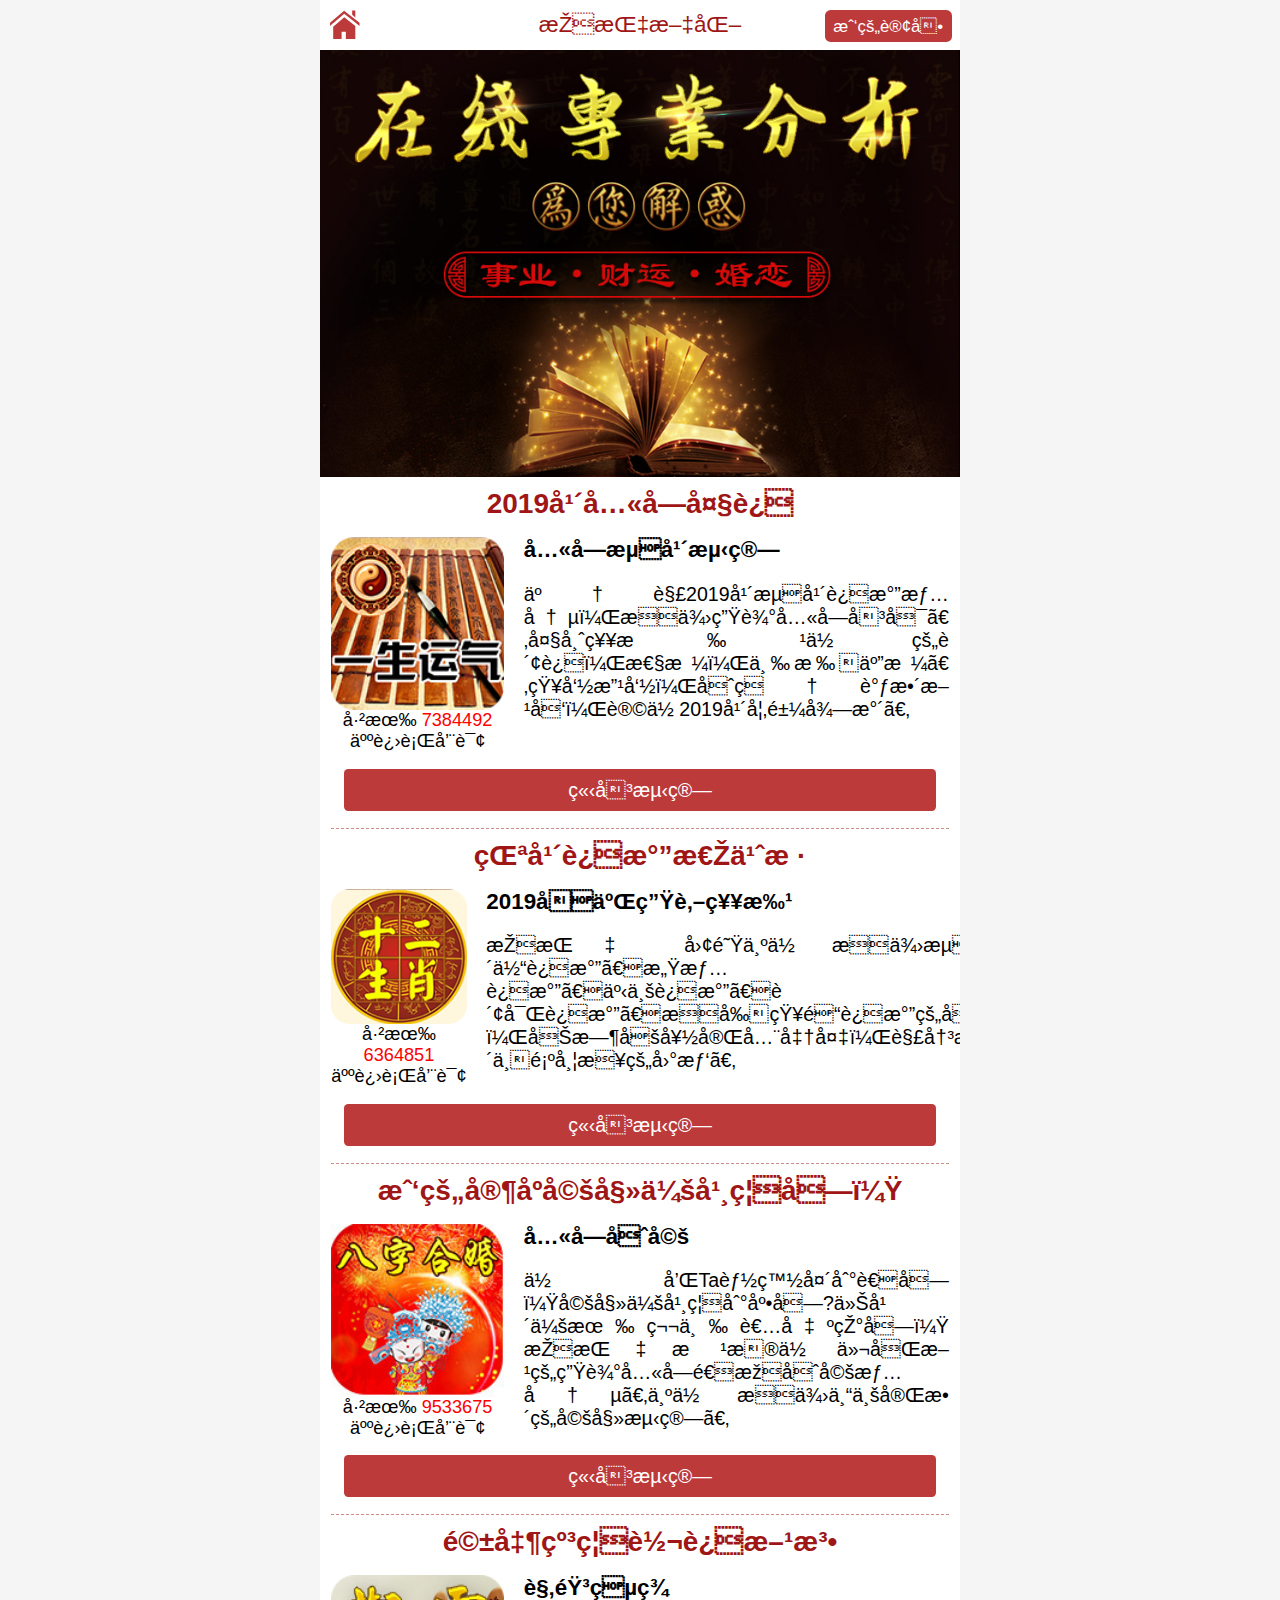
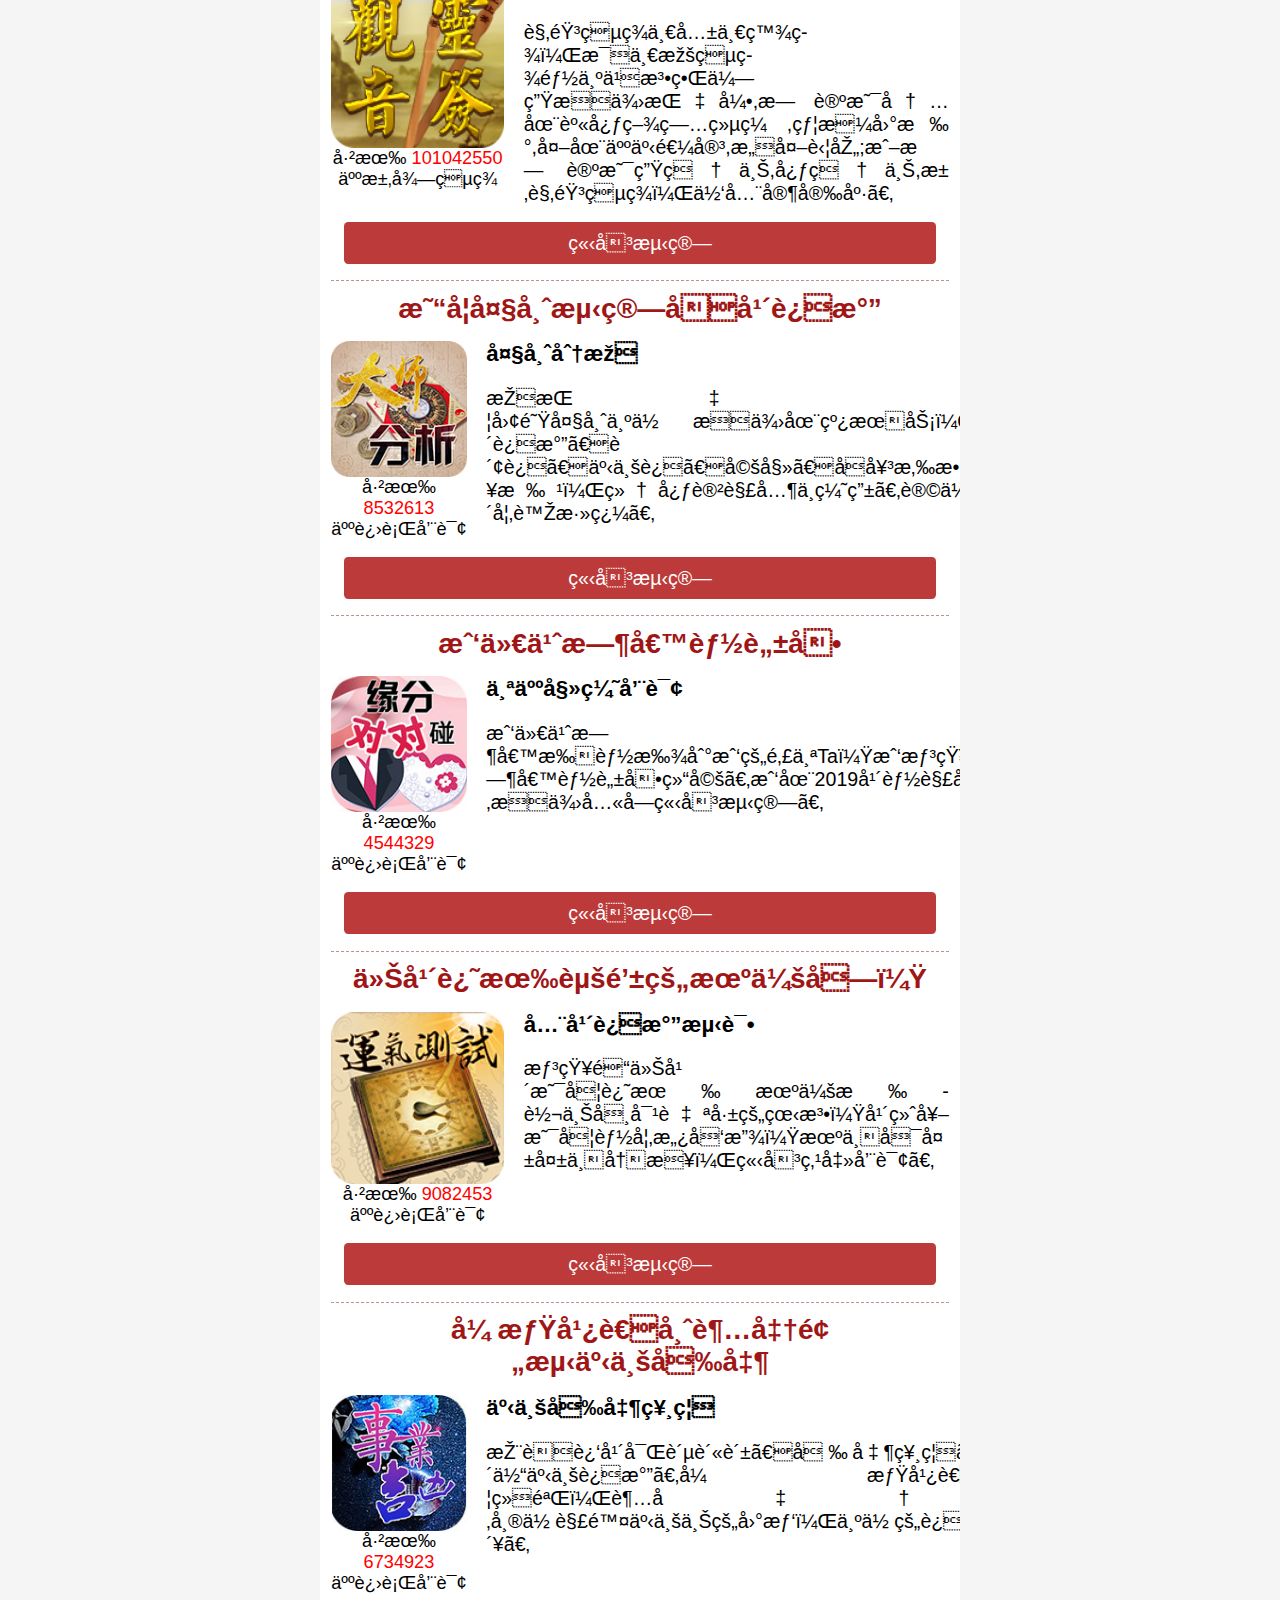
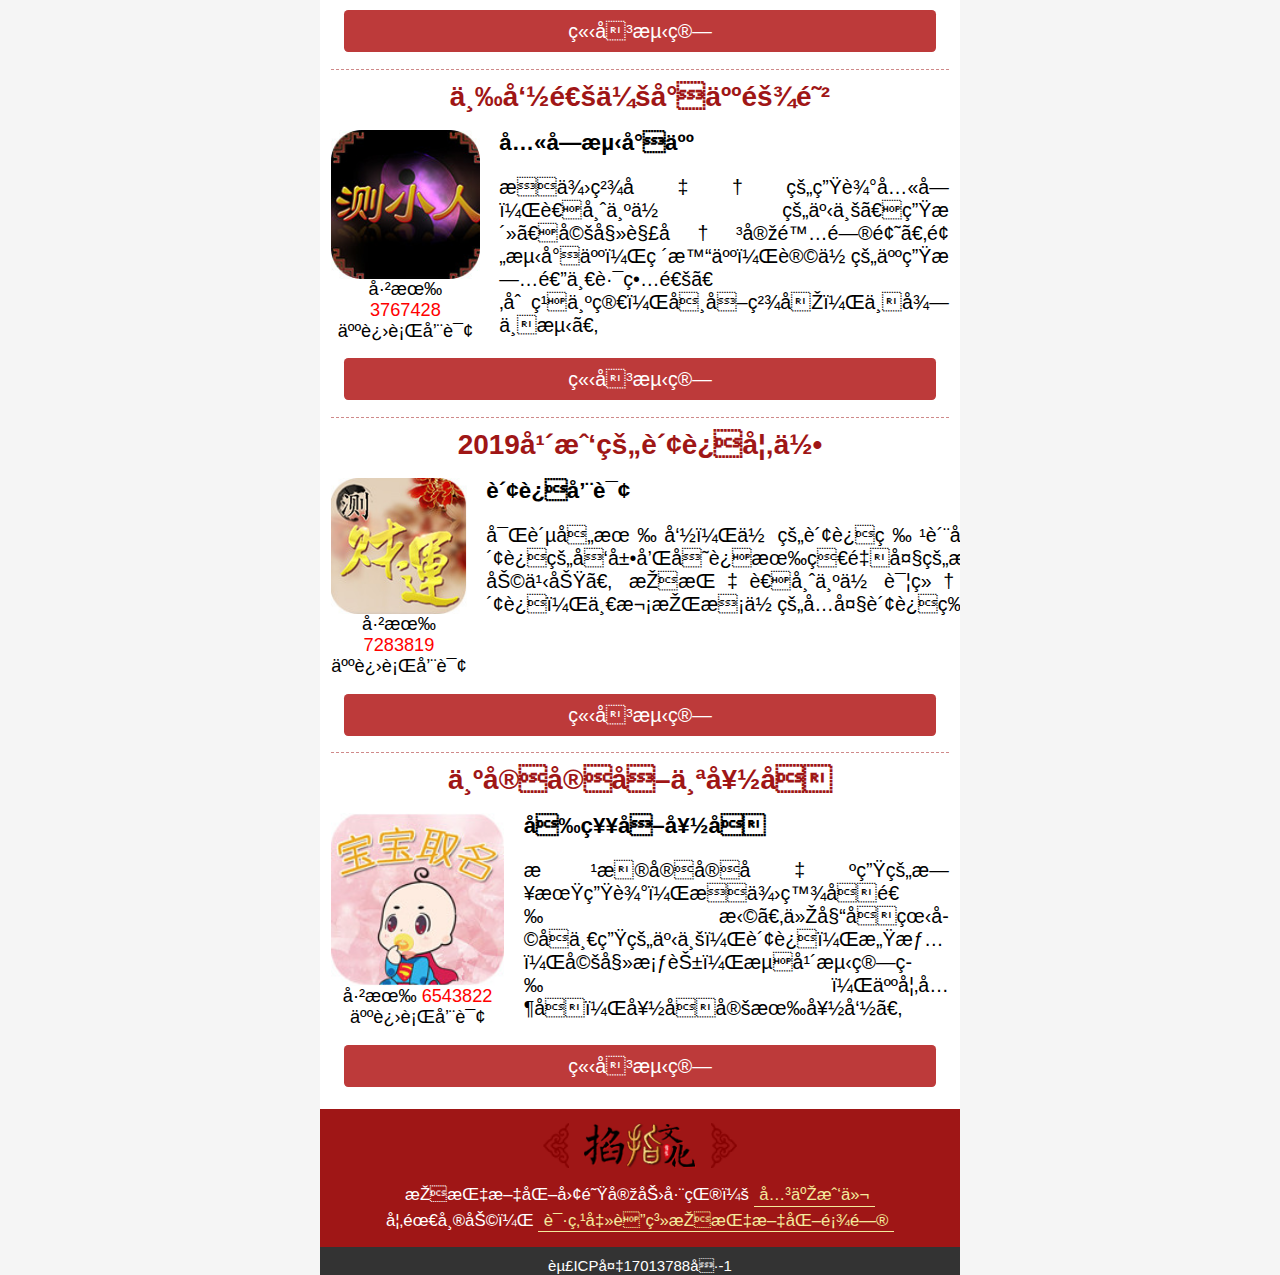
<file: src/main/webapp/html/index.html>
<!DOCTYPE html>
<html lang="en">
<head>
    <meta charset=utf-8"UTF-8">
    <meta content="yes" name="apple-mobile-web-app-capable">
    <meta name="viewport" content="width=device-width, initial-scale=1.0, maximum-scale=1.0, user-scalable=no">
    <link rel="shortcut icon" href="../static/images/qiazhi.ico" type="image/x-icon"/>
    
    <meta name="viewport" content="width=device-width, initial-scale=1.0">
    <meta http-equiv="X-UA-Compatible" content="ie=edge">
    <title>
        
            掐指文化
        
    </title>
    <link rel="stylesheet" href="../static/css/main.min.css" tppabs="https://yzz.nipshou.com/static/css/main.min.css">
    <link rel="stylesheet" href="../static/css/index.css" tppabs="https://yzz.nipshou.com/static/css/index.css">

</head>
<body>


    <!-- 顶栏 -->
    <header class="top-header">
        <a class="lt" href="javascript:;">
            <svg t="1511320761435" class="home-icon" style="" viewBox="0 0 1024 1024" version="1.1"
                 xmlns="http://www.w3.org/2000/svg" p-id="2427"
                 xmlns:xlink="http://www.w3.org/1999/xlink" width="100%" height="100%">
                <path d="M832.807005 78.629825 736.616222 78.629825 736.616222 207.299323 832.807005 287.304472Z"
                      p-id="2428" fill="#000000"></path>
                <path d="M158.44822 462.290855 494.090607 176.219467 832.807005 439.521269 832.807005 439.317631 867.983155 469.990211 961.743586 551.547715 961.743586 448.914196 490.673787 85.612866 62.257437 448.914196 62.257437 552.096207 158.44822 460.032418Z"
                      p-id="2429" fill="#000000"></path>
                <path d="M496.349043 284.71653 158.44822 572.936861 158.44822 945.740612 169.202145 945.370175 415.298076 945.370175 415.298076 721.266118 544.234657 721.266118 544.234657 945.370175 832.807005 945.370175 832.807005 546.0587Z"
                      p-id="2430" fill="#000000"></path>
            </svg>
        </a>
        <div class="tle">
            
                掐指文化
            
        </div>
        <a class="rt" href="my_order/-cid=0.htm" tppabs="https://yzz.nipshou.com/my_order/?cid=0"
           style="background-color: #bd3a3b">我的订单</a>

    </header>
    <!-- 中间内容 -->
    <div class="main-wrap">
        <img src="../static/images/m_01.jpg" tppabs="https://yzz.nipshou.com/static/images/m_01.jpg"/>
        <div class="main-content content-intr">
            <h2>2019年八字大运</h2>
            <div class="dis-table">
                <div class="content-left">
                    <img src="../static/images/pro/pro_02.png" tppabs="https://yzz.nipshou.com/static/images/pro/pro_02.png" alt="">
                    <p>已有 <span style="color: red">7384492</span> 人进行咨询</p>
                </div>
                <div class="content-right">
                    <h3>八字流年测算</h3>
                    <p>了解2019年流年运气情况，提供生辰八字即可。大师祥批你的财运，性格，三才五格。知命改命，合理调整方向，让你2019年如鱼得水。</p>
                </div>
            </div>
            <div class="btn">
                <a href="bzys/-cid=.htm" tppabs="https://yzz.nipshou.com/bzys/?cid=">立即测算</a>
            </div>
        </div>
        <div class="main-content content-intr">
            <h2>猪年运气怎么样</h2>
            <div class="dis-table">
                <div class="content-left">
                    <img src="../static/images/pro/pro_03.png-v=1.png" tppabs="https://yzz.nipshou.com/static/images/pro/pro_03.png?v=1" alt="">
                    <p>已有 <span style="color: red">6364851</span> 人进行咨询</p>
                </div>
                <div class="content-right">
                    <h3>2019十二生肖祥批</h3>
                    <p>掐指
                        团队为你提供流年整体运气、感情运气、事业运气、财富运气、提前知道运气的变化，及时做好完全准备，解决流年不顺带来的困惑。</p>
                </div>
            </div>
            <div class="btn">
                <a href="sxyc/-cid=.htm" tppabs="https://yzz.nipshou.com/sxyc/?cid=">立即测算</a>
            </div>
        </div>
        <div class="main-content content-intr">
            <h2>我的家庭婚姻会幸福吗？</h2>
            <div class="dis-table">
                <div class="content-left">
                    <img src="../static/images/pro/pro03.jpg" tppabs="https://yzz.nipshou.com/static/images/pro/pro03.jpg" alt="">
                    <p>已有 <span style="color: red">9533675</span> 人进行咨询</p>
                </div>
                <div class="content-right">
                    <h3>八字合婚</h3>
                    <p>你和Ta能白头到老吗？婚姻会幸福到底吗?今年会有第三者出现吗？
                        掐指根据你们双方的生辰八字透析合婚情况。为你提供专业完整的婚姻测算。</p>
                </div>
            </div>
            <div class="btn">
                <a href="bzhh/-cid=.htm" tppabs="https://yzz.nipshou.com/bzhh/?cid=">立即测算</a>
            </div>
        </div>
        <div class="main-content content-intr">
            <h2>驱凶纳福转运方法</h2>
            <div class="dis-table">
                <div class="content-left">
                    <img src="../static/images/pro/gy.png" tppabs="https://yzz.nipshou.com/static/images/pro/gy.png" alt="">
                    <p>已有 <span style="color: red">101042550</span> 人求得灵签</p>
                </div>
                <div class="content-right">
                    <h3>观音灵签</h3>
                    <p>观音灵签一共一百签，每一枚灵签都为九法界众生提供指引,无论是内在身心疾病绵缠,烦恼困扰,外在人事逼害,意外苦厄;或无论是生理上,心理上,求观音灵签，佑全家安康。</p>
                </div>
            </div>
            <div class="btn">
                <a href="gyqq/-cid=.htm" tppabs="https://yzz.nipshou.com/gyqq/?cid=">立即测算</a>
            </div>
        </div>
        <div class="main-content content-intr">
            <h2>易学大师测算十年运气</h2>
            <div class="dis-table">
                <div class="content-left">
                    <img src="../static/images/pro/pro_05.png" tppabs="https://yzz.nipshou.com/static/images/pro/pro_05.png" alt="">
                    <p>已有 <span style="color: red">8532613</span> 人进行咨询</p>
                </div>
                <div class="content-right">
                    <h3>大师分析</h3>
                    <p>掐指
                        易学团队大师为你提供在线服务，十年运气、财运、事业运、婚姻、子女悉数为你祥批，细心讲解其中缘由。让你2019年如虎添翼。</p>
                </div>
            </div>
            <div class="btn">
                <a href="dsqc/-cid=.htm" tppabs="https://yzz.nipshou.com/dsqc/?cid=">立即测算</a>
            </div>
        </div>
        <div class="main-content content-intr">
            <h2>我什么时候能脱单</h2>
            <div class="dis-table">
                <div class="content-left">
                    <img src="../static/images/pro/pro05.jpg" tppabs="https://yzz.nipshou.com/static/images/pro/pro05.jpg" alt="">
                    <p>已有 <span style="color: red">4544329</span> 人进行咨询</p>
                </div>
                <div class="content-right">
                    <h3>个人姻缘咨询</h3>
                    <p>我什么时候才能找到我的那个Ta？我想知道Ta会是什么样的性格，什么时候能脱单结婚。我在2019年能解决找打对象回家吗。提供八字立即测算。</p>
                </div>
            </div>
            <div class="btn">
                <a href="yfddp/-cid=.htm" tppabs="https://yzz.nipshou.com/yfddp/?cid=">立即测算</a>
            </div>
        </div>
        <div class="main-content content-intr">
            <h2>今年还有赚钱的机会吗？</h2>
            <div class="dis-table">
                <div class="content-left">
                    <img src="../static/images/pro/pro06.png" tppabs="https://yzz.nipshou.com/static/images/pro/pro06.png" alt="">
                    <p>已有 <span style="color: red">9082453</span> 人进行咨询</p>
                </div>
                <div class="content-right">
                    <h3>全年运气测试</h3>
                    <p>想知道今年是否还有机会扭转上司对自己的看法？年终奖是否能如愿发放？机不可失失不再来，立即点击咨询。</p>
                </div>
            </div>
            <div class="btn">
                
                    <a href="bz/-cid=.htm" tppabs="https://yzz.nipshou.com/bz/?cid=">立即测算</a>
                
            </div>
        </div>
        <div class="main-content content-intr">
            <h2>张惟广老师超准预测事业吉凶</h2>
            <div class="dis-table">
                <div class="content-left">
                    <img src="../static/images/pro/pro07.jpg" tppabs="https://yzz.nipshou.com/static/images/pro/pro07.jpg" alt="">
                    <p>已有 <span style="color: red">6734923</span> 人进行咨询</p>
                </div>
                <div class="content-right">
                    <h3>事业吉凶祸福</h3>
                    <p>推荐近年富贵贫贱、吉凶祸福、分析整体事业运气。张惟广老师多年易学经验，超准预测。帮你解除事业上的困惑，为你的运途指点迷津。</p>
                </div>
            </div>
            <div class="btn">
                
                    <a href="db/-cid=.htm" tppabs="https://yzz.nipshou.com/db/?cid=">立即测算</a>
                
            </div>
        </div>
        <div class="main-content content-intr">
            <h2>三命通会小人难防</h2>
            <div class="dis-table">
                <div class="content-left">
                    <img src="../static/images/pro/pro08.jpg" tppabs="https://yzz.nipshou.com/static/images/pro/pro08.jpg" alt="">
                    <p>已有 <span style="color: red">3767428</span> 人进行咨询</p>
                </div>
                <div class="content-right">
                    <h3>八字测小人</h3>
                    <p>提供精准的生辰八字，老师为你的事业、生活、婚姻解决实际问题。预测小人，破晓人，让你的人生旅途一路畅通。删繁为简，吸取精华，不得不测。</p>
                </div>
            </div>
            <div class="btn">
                
                    <a href="bz/-cid=.htm" tppabs="https://yzz.nipshou.com/bz/?cid=">立即测算</a>
                
            </div>
        </div>
        <div class="main-content content-intr">
            <h2>2019年我的财运如何</h2>
            <div class="dis-table">
                <div class="content-left">
                    <img src="../static/images/pro/pro09.jpg" tppabs="https://yzz.nipshou.com/static/images/pro/pro09.jpg" alt="">
                    <p>已有 <span style="color: red">7283819</span> 人进行咨询</p>
                </div>
                <div class="content-right">
                    <h3>财运咨询</h3>
                    <p>富贵各有命，你的财运特质对后天财运的发展和变迁有着重大的数理辅助之功。
                        掐指老师为你详细解读的财运，一次掌握你的六大财运特征。</p>
                </div>
            </div>
            <div class="btn">
                
                    <a href="bzcy/-cid=.htm" tppabs="https://yzz.nipshou.com/bzcy/?cid=">立即测算</a>
                
            </div>
        </div>
        <div class="main-content content-intr">
            <h2>为宝宝取个好名</h2>
            <div class="dis-table">
                <div class="content-left">
                    <img src="../static/images/pro/pro10.jpg" tppabs="https://yzz.nipshou.com/static/images/pro/pro10.jpg" alt="">
                    <p>已有 <span style="color: red">6543822</span> 人进行咨询</p>
                </div>
                <div class="content-right">
                    <h3>吉祥取好名</h3>
                    <p>根据宝宝出生的日期生辰，提供百名选择。从姓名看孩子一生的事业，财运，感情，婚姻桃花，流年测算等，人如其名，好名定有好命。</p>
                </div>
            </div>
            <div class="btn">
                
                    <a href="bzqm/-cid=.htm" tppabs="https://yzz.nipshou.com/bzqm/?cid=">立即测算</a>
                
            </div>
        </div>
    </div>

    <!-- 底部 -->
    
      <!-- 底部 -->
  <footer class="wrapbox hh-footer">
  
      <div class="hh-footer-logo logo">
          
              <img src="../static/images/logo.png" tppabs="https://yzz.nipshou.com/static/images/logo.png" alt="">
          
      </div>
  
    <p class="f-p">
      <span><span>
          掐指文化团队</span>实力巨献：</span>
      <a href="common/aboutus-cid=&&product_id=1006.htm" tppabs="https://yzz.nipshou.com/common/aboutus?cid=&&product_id=1006">关于我们</a>
    </p>
    
    <p class="f-p">
      <span>如需帮助，</span>
      <a href="common/get_order-cid=&&product_id=1006.htm" tppabs="https://yzz.nipshou.com/common/get_order?cid=&&product_id=1006">请点击联系掐指文化顾问</a>
    </p>
  </footer>
    
    
        
            <div class="m_beian  wrapbox" style="text-align:center;padding:10px 0 1px;background-color:#333;color:#fff; font-size: 15px;">赣ICP备17013788号-1</div>
            <div id="get_statistics" style="display: none;">
            <script language="javascript" type="text/javascript" src=></script>
            </div>
        
    





<script src="../static/js/jquery.min.js" tppabs="https://yzz.nipshou.com/static/js/jquery.min.js"></script>
<script type="text/javascript" id="jweixin"></script>
<script type="text/javascript">

    $(document).ready(function () {
        $('#jweixin').attr("src", window.location.protocol + '//res.wx.qq.com/open/js/jweixin-1.2.0.js');
        document.addEventListener('WeixinJSBridgeReady', function onBridgeReady() {
            if (window.location.host == '127.0.0.1:5000') return;
            var imgUrl = window.location.protocol + "//" + window.location.host + "/static/images/share.png";
            var lineLink = window.location.href;
            var shareTitle = document.title;
            // 发送请求，获取微信jssdk配置信息
            $.ajax({
                method: 'post',
                url: '/common/share/url/',
                data: {
                    url: lineLink
                },
                success: function (res) {
                    
                    if (res && res.state == 0) {
                        wx.config({
                            debug: false, // 开启调试模式,调用的所有api的返回值会在客户端alert出来，若要查看传入的参数，可以在pc端打开，参数信息会通过log打出，仅在pc端时才会打印。
                            appId: res.data.app_id, // 必填，公众号的唯一标识
                            timestamp: res.data.timestamp, // 必填，生成签名的时间戳
                            nonceStr: res.data.nonceStr, // 必填，生成签名的随机串
                            signature: res.data.signature,// 必填，签名
                            jsApiList: ['onMenuShareTimeline', 'onMenuShareAppMessage', 'onMenuShareQQ', 'onMenuShareWeibo', 'onMenuShareQZone'] // 必填，需要使用的JS接口列表
                        });
                        wx.ready(function () {
                            var shareMessage = {
                                title: shareTitle, // 分享标题
                                //link: lineLink, // 分享链接，该链接域名或路径必须与当前页面对应的公众号JS安全域名一致
                                link: res.data.url,
                                imgUrl: imgUrl, // 分享图标
                                desc: '为您提供超准的人生运气，事业，财运，姻缘，性格，三才五格和2018年流年分析精批。', // 分享描述
                                success: function () {
                                    // 用户确认分享后执行的回调函数
                                },
                                cancel: function () {
                                    // 用户取消分享后执行的回调函数
                                }
                            }
                            wx.onMenuShareTimeline(shareMessage);
                            wx.onMenuShareAppMessage(shareMessage);
                            wx.onMenuShareQQ(shareMessage);
                            wx.onMenuShareWeibo(shareMessage);
                            wx.onMenuShareQZone(shareMessage);
                        });
                        wx.error(function (res) {
                            console.log(res)
                        });
                    }
                }
            })

        }, false)
    });

    
</script>
</body>
</html>
</file>
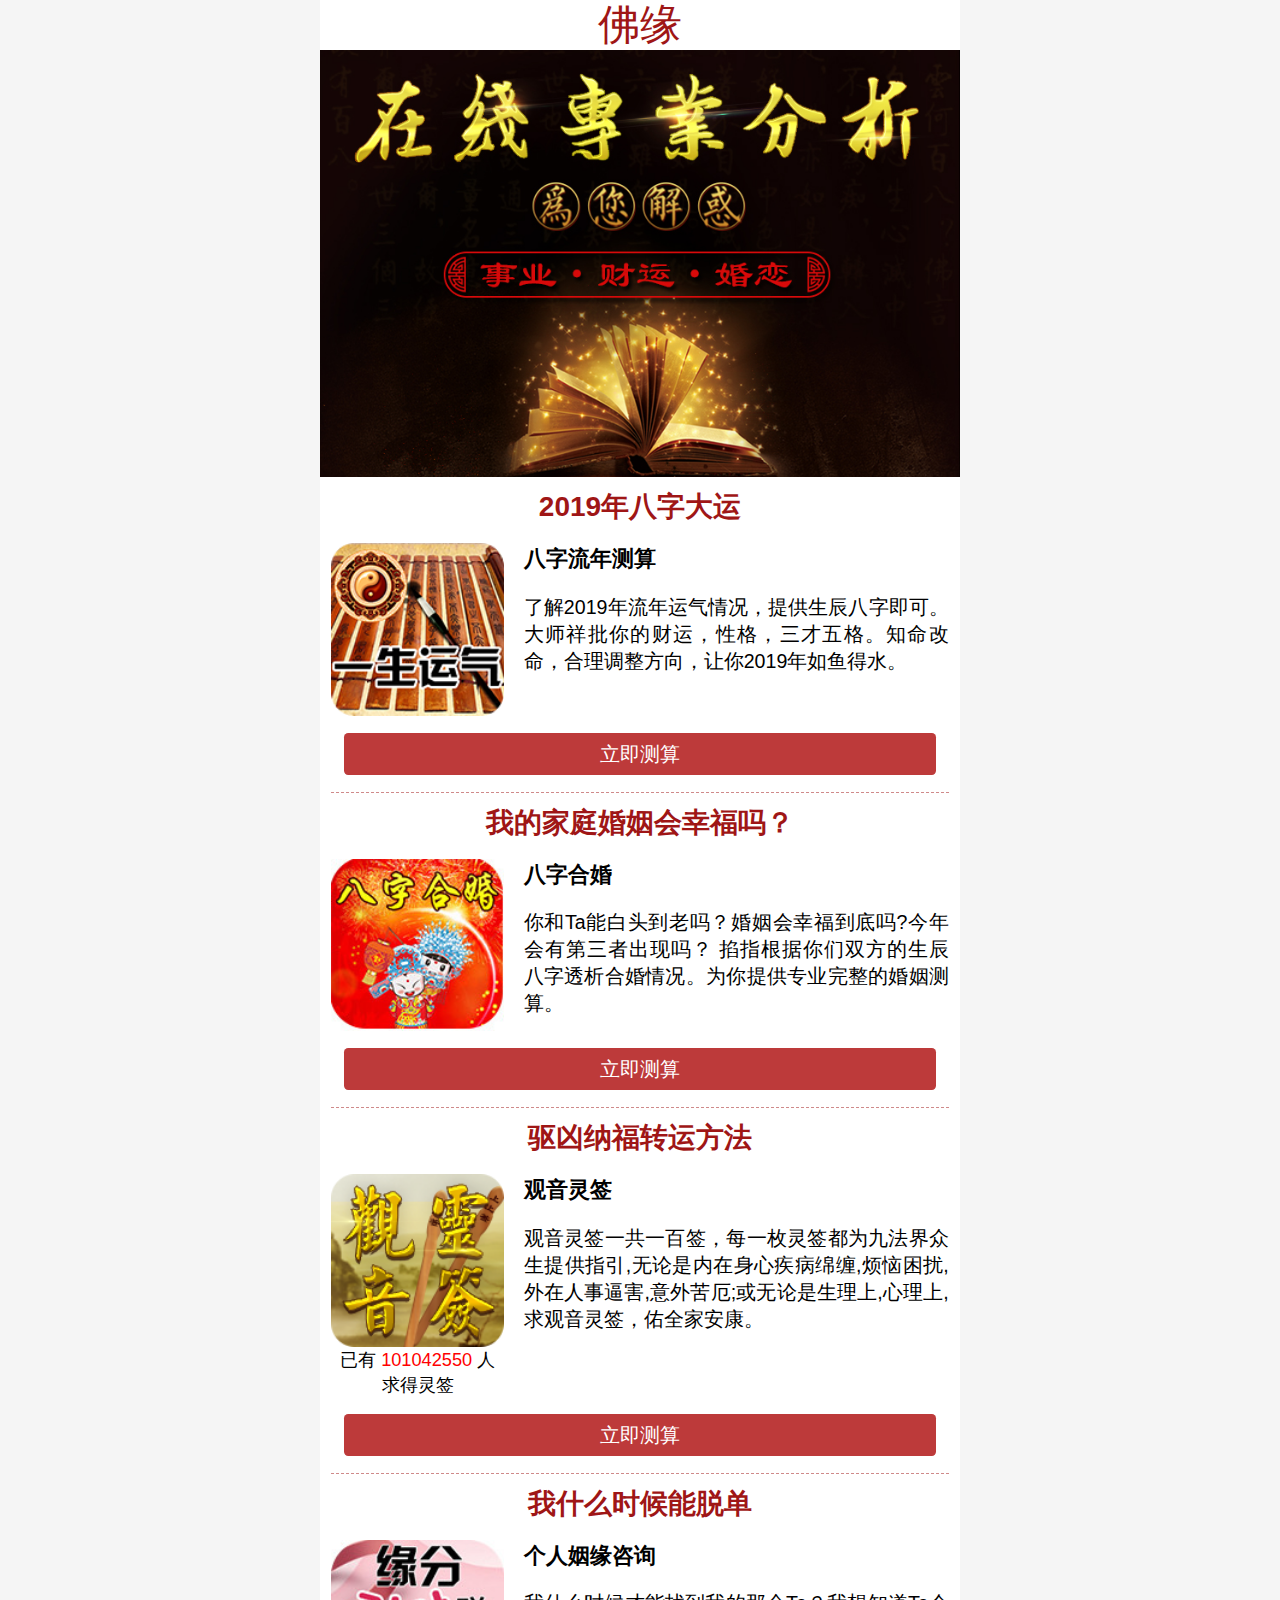
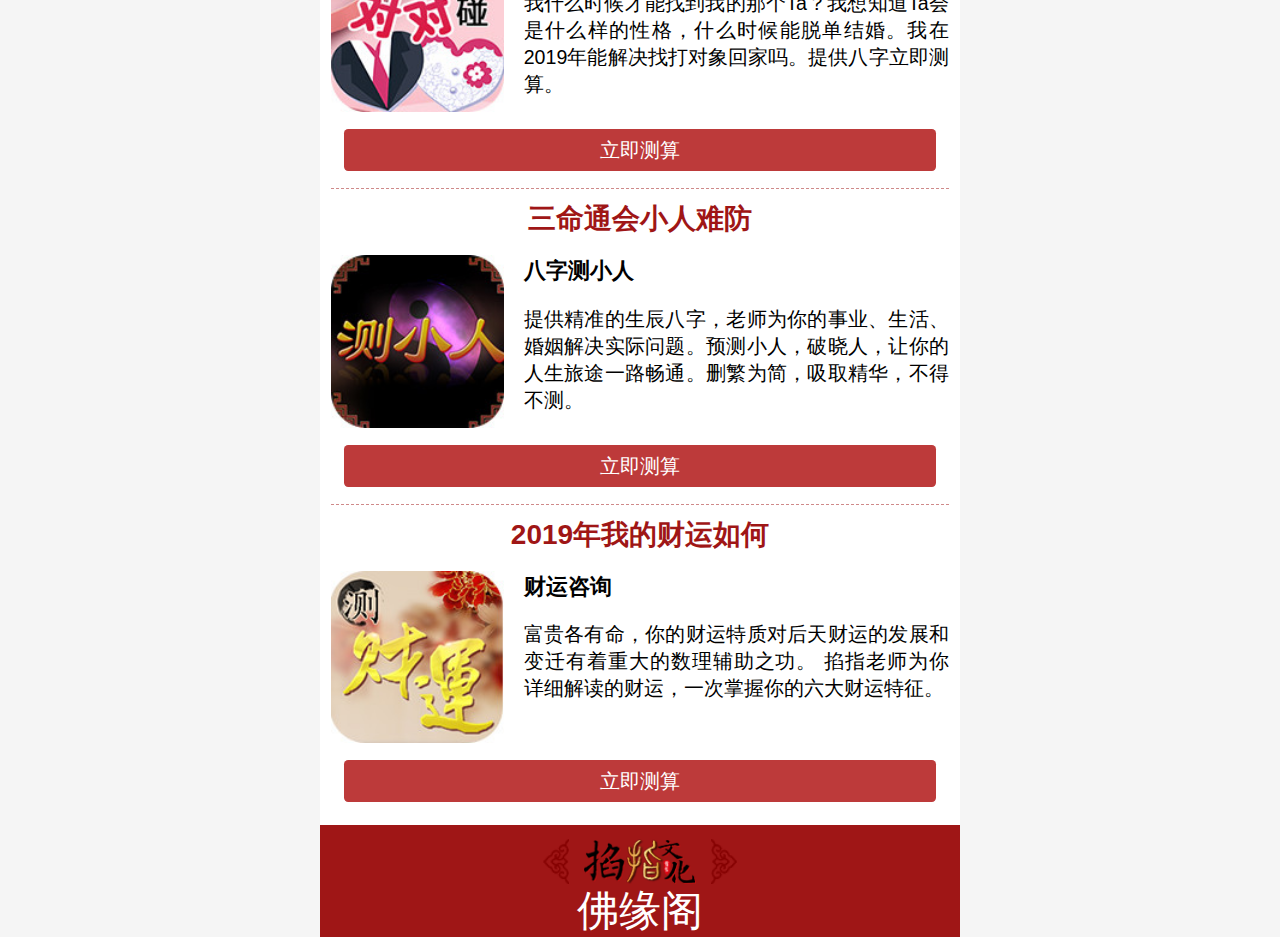
<file: src/main/webapp/html/public.html>
<!DOCTYPE html>
<html lang="en">
<head>
<meta charset="utf-8">
<meta content="yes" name="apple-mobile-web-app-capable">
<meta name="viewport"
	content="width=device-width, initial-scale=1.0, maximum-scale=1.0, user-scalable=no">
<link rel="shortcut icon" href="../static/images/qiazhi.ico"
	type="image/x-icon" />

<meta name="viewport" content="width=device-width, initial-scale=1.0">
<meta http-equiv="X-UA-Compatible" content="ie=edge">
<title>佛缘</title>
<link rel="stylesheet" href="../static/css/main.min.css">
<link rel="stylesheet" href="../static/css/index.css">
<style type="text/css">
	.top-header .tle{
		font-size: 3rem;
	}
	.hh-footer p.f-p{
		font-size:3rem;
	}
</style>

</head>
<body>


	<!-- 顶栏 -->
	<header class="top-header">
		<div class="tle">佛缘</div>
	</header>
	<!-- 中间内容 -->
	<div class="main-wrap">
		<img src="../static/images/m_01.jpg" />
		<div class="main-content content-intr">
			<h2>2019年八字大运</h2>
			<div class="dis-table">
				<div class="content-left">
					<img src="../static/images/pro/pro_02.png" alt="">
				</div>
				<div class="content-right">
					<h3>八字流年测算</h3>
					<p>了解2019年流年运气情况，提供生辰八字即可。大师祥批你的财运，性格，三才五格。知命改命，合理调整方向，让你2019年如鱼得水。</p>
				</div>
			</div>
			<div class="btn">
				<a href="wechat.html">立即测算</a>
			</div>
		</div>
		<div class="main-content content-intr">
			<h2>我的家庭婚姻会幸福吗？</h2>
			<div class="dis-table">
				<div class="content-left">
					<img src="../static/images/pro/pro03.jpg" alt="">
				</div>
				<div class="content-right">
					<h3>八字合婚</h3>
					<p>你和Ta能白头到老吗？婚姻会幸福到底吗?今年会有第三者出现吗？
						掐指根据你们双方的生辰八字透析合婚情况。为你提供专业完整的婚姻测算。</p>
				</div>
			</div>
			<div class="btn">
				<a href="wechat.html">立即测算</a>
			</div>
		</div>
		<div class="main-content content-intr">
			<h2>驱凶纳福转运方法</h2>
			<div class="dis-table">
				<div class="content-left">
					<img src="../static/images/pro/gy.png" alt="">
					<p>
						已有 <span style="color: red">101042550</span> 人求得灵签
					</p>
				</div>
				<div class="content-right">
					<h3>观音灵签</h3>
					<p>观音灵签一共一百签，每一枚灵签都为九法界众生提供指引,无论是内在身心疾病绵缠,烦恼困扰,外在人事逼害,意外苦厄;或无论是生理上,心理上,求观音灵签，佑全家安康。</p>
				</div>
			</div>
			<div class="btn">
				<a href="wechat.html">立即测算</a>
			</div>
		</div>
		<div class="main-content content-intr">
			<h2>我什么时候能脱单</h2>
			<div class="dis-table">
				<div class="content-left">
					<img src="../static/images/pro/pro05.jpg" alt="">
				</div>
				<div class="content-right">
					<h3>个人姻缘咨询</h3>
					<p>我什么时候才能找到我的那个Ta？我想知道Ta会是什么样的性格，什么时候能脱单结婚。我在2019年能解决找打对象回家吗。提供八字立即测算。</p>
				</div>
			</div>
			<div class="btn">
				<a href="wechat.html">立即测算</a>
			</div>
		</div>
		<div class="main-content content-intr">
			<h2>三命通会小人难防</h2>
			<div class="dis-table">
				<div class="content-left">
					<img src="../static/images/pro/pro08.jpg" alt="">
				</div>
				<div class="content-right">
					<h3>八字测小人</h3>
					<p>提供精准的生辰八字，老师为你的事业、生活、婚姻解决实际问题。预测小人，破晓人，让你的人生旅途一路畅通。删繁为简，吸取精华，不得不测。</p>
				</div>
			</div>
			<div class="btn">

				<a href="wechat.html">立即测算</a>

			</div>
		</div>
		<div class="main-content content-intr">
			<h2>2019年我的财运如何</h2>
			<div class="dis-table">
				<div class="content-left">
					<img src="../static/images/pro/pro09.jpg" alt="">
				</div>
				<div class="content-right">
					<h3>财运咨询</h3>
					<p>富贵各有命，你的财运特质对后天财运的发展和变迁有着重大的数理辅助之功。
						掐指老师为你详细解读的财运，一次掌握你的六大财运特征。</p>
				</div>
			</div>
			<div class="btn">
				<a href="wechat.html">立即测算</a>
			</div>
		</div>
	</div>

	<!-- 底部 -->

	<!-- 底部 -->
	<footer class="wrapbox hh-footer">

		<div class="hh-footer-logo logo">

			<img src="../static/images/logo.png" alt="">

		</div>

		<p class="f-p">
			<span>佛缘阁</span>
		</p>
	</footer>
</body>
</html>
</file>
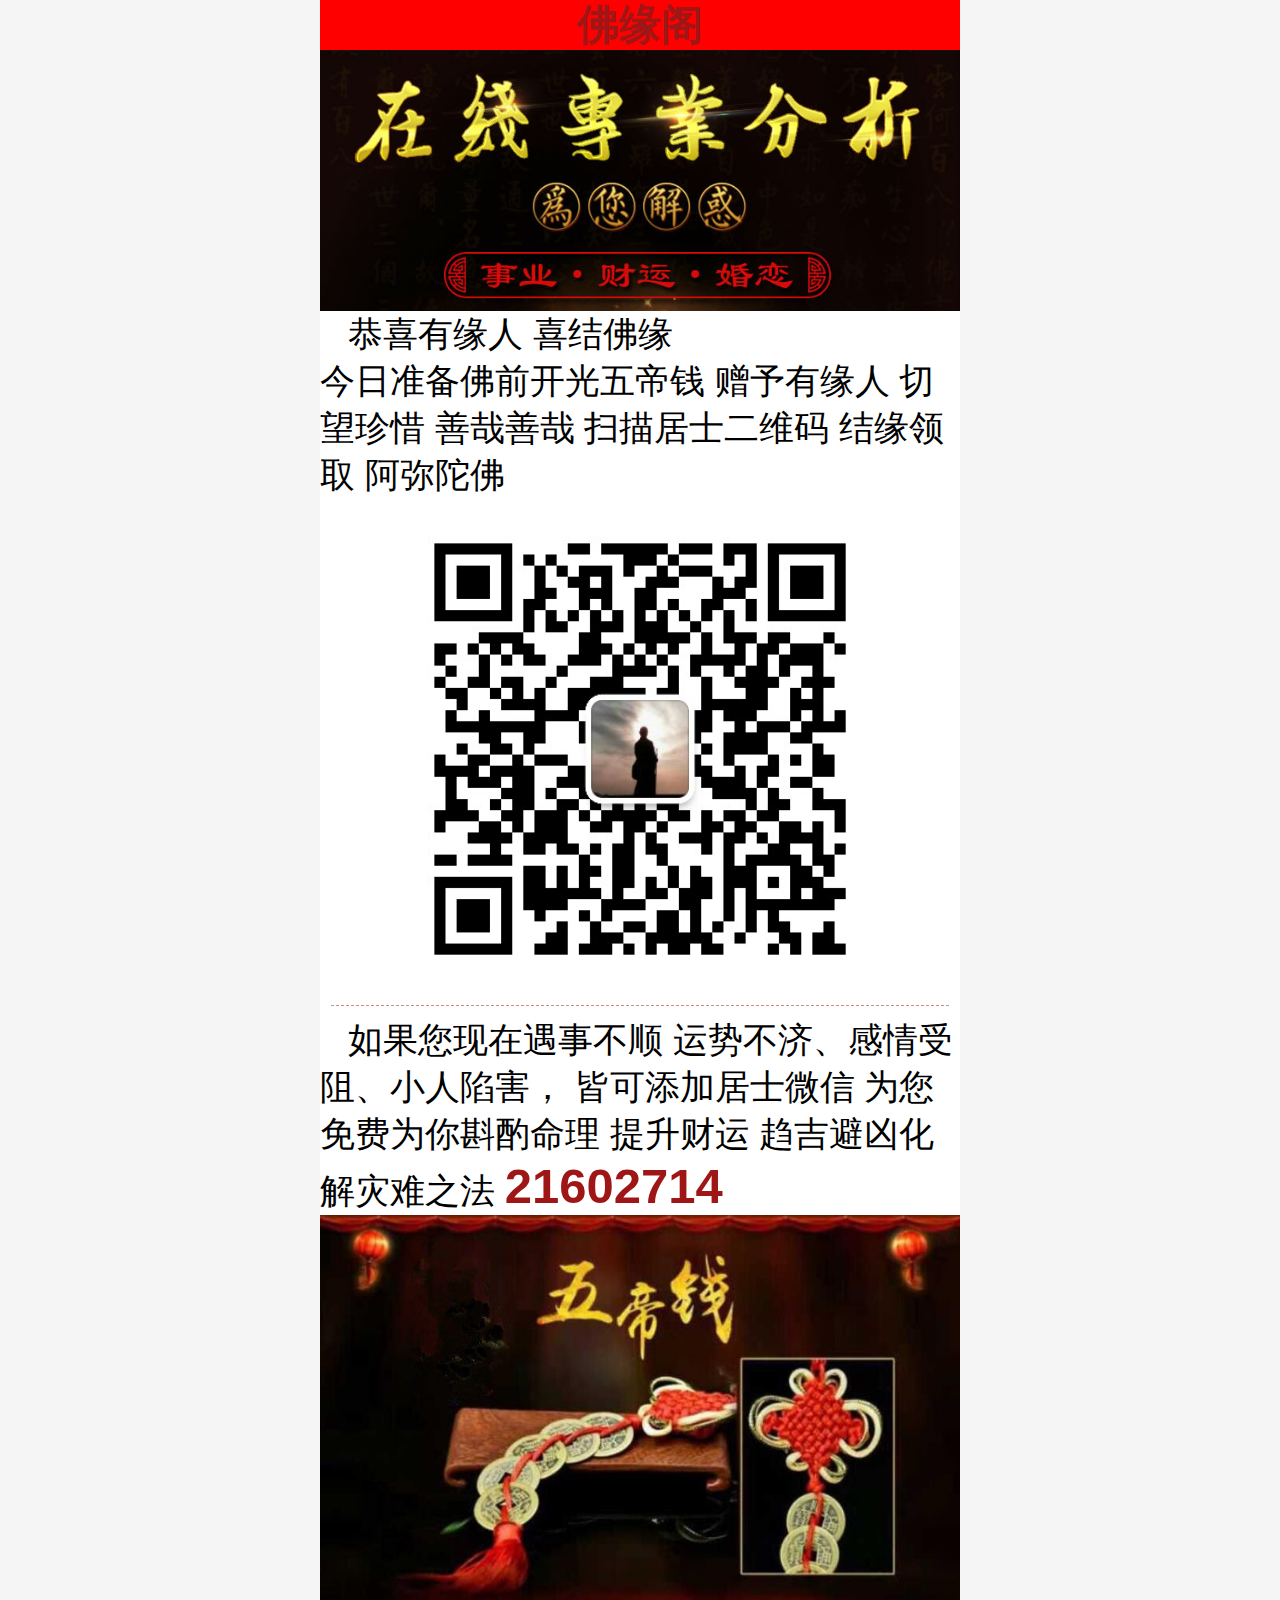
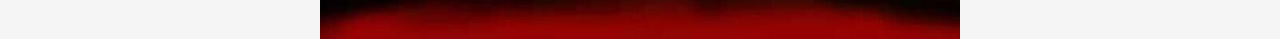
<file: src/main/webapp/html/wechat.html>
<!DOCTYPE html>
<html lang="en">
<head>
<meta charset="utf-8">
<meta content="yes" name="apple-mobile-web-app-capable">
<meta name="viewport"
	content="width=device-width, initial-scale=1.0, maximum-scale=1.0, user-scalable=no">
<link rel="shortcut icon" href="../static/images/qiazhi.ico"
	type="image/x-icon" />

<meta name="viewport" content="width=device-width, initial-scale=1.0">
<meta http-equiv="X-UA-Compatible" content="ie=edge">
<title>佛缘</title>
<link rel="stylesheet" href="../static/css/main.min.css">
<link rel="stylesheet" href="../static/css/index.css">
<style type="text/css">
.top-header .tle {
	font-size: 3rem;
	font-weight: 600;
	background-color:#FF0000;
}

.mid {
	font-size: 2.5rem;
	font-weight: 400;
}

.mid2 {
	font-size: 2.5rem;
	font-weight: 400;
}

.num {
	font-size: 3.5rem;
	font-weight: 600;
	color: #9f1616;
	text-align: center;
}

.hh-footer-logo, logo span {
	height: 5rem;
	text-align: center;
	line-height: 5.5rem;
}

.body-text {
	text-indent: 2rem;
}

.main-content img {
	padding: 0 5rem 0 5rem;
}
</style>
</head>
<body>


	<!-- 顶栏 -->
	<header class="top-header">
		<div class="tle">佛缘阁</div>
	</header>
	<!-- 中间内容 -->
	<div class="main-wrap">
		<img src="../static/images/m_02.jpg" />
		<p class="body-text">
			<span class="mid">恭喜有缘人 喜结佛缘</span> <br> 
			<span class ="mid2">
				今日准备佛前开光五帝钱 赠予有缘人 切望珍惜 善哉善哉 扫描居士二维码 结缘领取 阿弥陀佛
			</span>
		</p>
		<div class="main-content content-intr">
			<img alt="" src="../statics/img/wechat.jpg">
		</div>
		<p class="body-text">
			<span class="mid">如果您现在遇事不顺 运势不济、感情受阻、小人陷害， 皆可添加居士微信
				为您免费为你斟酌命理 提升财运 趋吉避凶化解灾难之法 </span> <span class="num">21602714</span>
		</p>
		
		<div class="wudiqian">
			<img alt="" src="../static/images/wudiqian.jpg">
		</div>
		
	</div>
	<!-- 底部 -->
	<!-- <footer class="wrapbox hh-footer">
		<div class="hh-footer-logo logo">
			<span style="font-size: 3rem">佛缘</span>
		</div>

	</footer> -->
	<div id="get_statistics" style="display: none;">
		<script language="javascript" type="text/javascript" src=></script>
	</div>
</body>
</html>
</file>
<file: src/main/webapp/static/css/index.css>
/*头部底部样式重置*/
.top-header{ border: 0 }
.top-header .tle {color: #9f1616}
.home-icon path{ fill: #bd3a3a }
.hh-footer {background-color: #9f1616}

/*内容区域样式*/
.main-wrap {background-color: #fff}
.main-content {border-bottom: 1px dashed #cf8a8a;padding-bottom: 1.2rem}
.main-content:last-child{border: 0;padding-bottom: .8rem}
.main-content h2{width: 100%;font-size: 2rem;text-align: center;color: #9f1616;margin: 0 0 1.2rem 0;}
.content-intr {margin: 0.8rem;}
.content-intr .content-left{width: 28%;}
.content-intr p{font-size: 1.3rem}
.dis-table > *{vertical-align: top}
.main-content .content-right {padding-left: 1.4rem;}
.main-content .content-right h3 {margin: 0;font-size: 1.6rem;}
.main-content .content-right p {margin-top: 1.4rem;font-size: 1.4rem;text-align:justify}
.main-content .content-right > * {text-align: left;}
.main-content .btn a{width: 96%;height: 3rem;display: block;background-color: #bd3a3a;color: #fff;line-height: 3rem;font-size: 1.4rem;text-align: center;margin: 1.2rem auto 0;border-radius: .3rem;}
</file>
<file: src/main/webapp/static/css/main.min.css>
@charset "UTF-8";
html { font-size: 62.5%; }

body { font-family: "Helvetica Neue", Helvetica, "PingFang SC", "Hiragino Sans GB", "Microsoft YaHei", "微软雅黑", Arial, sans-serif; }

* { -webkit-box-sizing: border-box; box-sizing: border-box; }

body, ul, p, iframe { padding: 0; margin: 0; }

ul, li { list-style: none; }

a { text-decoration: none; }

a, input, select { -webkit-tap-highlight-color: transparent; }

input, select { font-family: inherit; font-size: 1.2rem; width: 100%; height: 3rem; padding: 0.4rem; border: none; -webkit-appearance: none; -moz-appearance: none; border-radius: 0; }

input:focus, select:focus { -webkit-box-shadow: none; box-shadow: none; outline: none; }

img { display: block; width: 100%; max-width: 100%; }

.pull-left { float: left; }

.pull-right { float: right; }

.clearfix:after { content: ""; display: table; width: 100%; clear: both; }

.dis-table { display: table; width: 100%; }
.dis-table > * { display: table-cell; text-align: center; vertical-align: middle; }
.dis-table > *.tal { text-align: left; }
.dis-table > *.tar { text-align: right; }
.dis-table > *.vat { vertical-align: top; }
.dis-table > *.vab { vertical-align: bottom; }

.flex { display: -webkit-box; display: -ms-flexbox; display: flex; }

.flex-1 { -webkit-box-flex: 1; -ms-flex: 1; flex: 1; }

.flex-flow { -ms-flex-wrap: wrap; flex-wrap: wrap; -webkit-box-orient: horizontal; -webkit-box-direction: normal; -ms-flex-direction: row; flex-direction: row; }

.flex-pos-between { -webkit-box-pack: justify; -ms-flex-pack: justify; justify-content: space-between; -ms-flex-line-pack: justify; align-content: space-between; }

.flex-pos-middle { -webkit-box-pack: center; -ms-flex-pack: center; justify-content: center; -webkit-box-align: center; -ms-flex-align: center; align-items: center; }

html, body { height: 100%; }

html { background: #f5f5f5; }

body { max-width: 640px; margin-left: auto; margin-right: auto; background-color: #fff; }

/* home-icon */
.home-icon path { fill: #8a4c09; }

.top-header { position: relative; border-bottom: 1px solid #8a4c09; }
.top-header .lt { position: absolute; top: 0; left: 0; width: 3.6rem; height: 3.6rem; }
.top-header .lt .home-icon { width: 2.4rem; height: 2.4rem; margin-left: 0.6rem; margin-top: 0.6rem; }
.top-header .tle { height: 3.6rem; line-height: 3.6rem; text-align: center; font-size: 1.6rem; color: #8a4c09; }
.top-header .rt { position: absolute; top: 0.72rem; right: 0; height: 2.304rem; line-height: 2.376rem; border-radius: .4rem; background: #8a4c09; color: #fff; margin-right: 0.6rem; font-size: 1.2rem; padding: 0 0.6rem; }

.main-wrap { background-color: #fdf1c2; overflow: hidden; }

/* master-intr */
.master-intr { padding: 0.8rem; }
.master-intr > div:first-child { width: 28%; }
.master-intr > div:first-child p { margin-top: .5rem; font-size: 1.6rem; font-weight: bold; background-image: -webkit-gradient(linear, 0 0, 0 bottom, from(#8a4c09), to(#63330d)); -webkit-background-clip: text; -webkit-text-fill-color: transparent; color: #8a4c09; }
.master-intr > div:last-child { padding-left: 0.8rem; }
.master-intr > div:last-child p { color: #422404; text-indent: 2em; font-size: 1rem; line-height: 1.4; }

.master-pic { position: relative; width: 100%; padding: 11%; border-radius: 50%; overflow: hidden; }
.master-pic img { border-radius: 50%; }
.master-pic::before { content: ""; position: absolute; top: 0; left: 0; width: 100%; height: 100%; background: url("../images/master_border.png")/*tpa=https://yzz.nipshou.com/static/images/master_border.png*/ no-repeat center; background-size: 100%; }

/* hh-form */
.main-form { overflow: hidden; padding: 1rem 0; padding-top: 0.5rem; }
.main-form .submit-btn { display: block; width: 94%; margin: 0 auto; }
.main-form .order-check { width: 90%; margin: 0 auto; margin-top: 0.6rem; color: #2a1703; font-size: 1.2rem; line-height: 1.8rem; }
.main-form .order-check span span { color: #ba660c; }
.main-form .order-check a { color: #ba660c; border-bottom: 1px solid #ba660c; }

.form-group { width: 94%; margin: 0 auto; }
.form-group .form-wrap { position: relative; background: #fff; border: 2px solid #f29a3a; border-radius: 0.4rem; margin-bottom: 1rem; overflow: hidden; }
.form-group .form-wrap > div { padding: 0.2rem 0; margin-left: 0.5rem; margin-right: 0.5rem; border-top: 1px dashed #ba660c; }
.form-group .form-wrap > div:first-child { border-top: none; }
.form-group .form-wrap > div.form-item-gender { padding: 0.5rem 0; }
.form-group .form-wrap::before { content: ""; position: absolute; top: 0; left: 0; width: 2.4rem; height: 100%; border-radius: 0.4rem 0 0 0.4rem; }
.form-group input[type='text'], .form-group input[type='password'] { background: #fff; }

.form-item { line-height: 3rem; }
.form-item > label { font-size: 1.4rem; padding: 0 0.5rem; color: #ba660c; }

.form-item-horizontal .form-item { float: left; width: 50%; }

.self-check { display: inline-block; margin-left: 0.4rem; }
.self-check > label { display: block; width: 6rem; cursor: pointer; }
.self-check div { position: relative; border: 1px solid #5a3206; background: #fff; text-align: center; color: #8a4c09; font-size: 1.4rem; transition: background .15s linear; }
.self-check input { position: absolute; z-index: -10; width: 0; height: 0; opacity: 0; }
.self-check input:checked ~ div { background: #8a4c09; color: #fff; }
.self-check input:checked ~ div::before { content: ''; position: absolute; bottom: 0.3rem; right: 0.5rem; width: 0.5rem; height: 1.2rem; border-bottom: 1px solid #fff; border-right: 1px solid #fff; transform: rotate(34deg); }

/* bz-desc */
/* res-h2-title */
.h2-title { text-align: center; margin: 0; height: 3.2rem; line-height: 3.2rem; background-size: auto 80%; }
.h2-title span { position: relative; font-weight: normal; font-size: 1.6rem; color: #fff267; }
.h2-title span::before, .h2-title span::after { content: ''; position: absolute; top: 0; width: 1rem; height: 100%; background: url("../images/res/title_tag.png")/*tpa=https://yzz.nipshou.com/static/images/res/title_tag.png*/ no-repeat center; background-size: 1rem; }
.h2-title span::before { left: -2rem; }
.h2-title span::after { right: -2rem; }

.res-h2-title { background: url("../images/bg_a.png")/*tpa=https://yzz.nipshou.com/static/images/bg_a.png*/ no-repeat center left, url("../images/bg_b.png")/*tpa=https://yzz.nipshou.com/static/images/bg_b.png*/ no-repeat center right; background-size: auto 80%; background-color: #700a06; }

.bz-desc-content { overflow: hidden; min-height: 10rem; background: url("../images/bg_c.png")/*tpa=https://yzz.nipshou.com/static/images/bg_c.png*/ repeat-x top; background-size: 4rem; background-color: #fff; border: 1px solid #700a06; border-top: none; padding-top: 3rem; }

/* bz-desc-a */
.bz-desc-a { width: 94%; margin: 0 auto 2rem; }
.bz-desc-a .bz-desc-content ul li { width: 32%; text-align: center; margin-bottom: 2rem; }
.bz-desc-a .bz-desc-content ul li img { width: 70%; margin: 0 auto; }
.bz-desc-a .bz-desc-content ul li p { font-size: 1.2rem; margin-top: 0.5rem; }

/* bz-desc-b */
.bz-desc-b .bz-desc-content { padding-left: 0.5rem; padding-right: 0.5rem; }
.bz-desc-b .bz-desc-content ul li img { width: 94%; }

/* hh-desc-c */
.superi-list { width: 94%; margin: 0 auto; }
.superi-list li { height: 3rem; border: 1px solid #f29a3a; margin: 1rem auto; border-radius: 1.5rem; box-sizing: content-box; background: #d7760e url("../images/xy.png")/*tpa=https://yzz.nipshou.com/static/images/xy.png*/ no-repeat 98% center; background-size: 4rem; }
.superi-list li span { line-height: 2.52rem; color: #f7f2a1; font-size: 1.4rem; }
.superi-list li span:first-child { display: inline-block; width: 2.52rem; height: 2.52rem; margin: 0.24rem; font-size: 1.6rem; border-radius: 50%; background-color: #f7f2a1; color: #a75c0b; text-align: center; font-weight: bold; }

.bz-desc-c { width: 94%; margin: 0 auto 2rem; overflow: hidden; }
.bz-desc-c .bz-desc-content { padding-bottom: 1.2rem; }

/* bz-desc-d */
.bz-desc-d { width: 94%; margin: 0 auto 2rem; }
.bz-desc-d .bz-desc-content { padding-top: 1.2rem; }

/* com-comments */
.comment-srcoller { position: relative; height: 320px; overflow: hidden; background-size: 100%; background: #fff; border-radius: 0.4rem; }

.m_pj_list { position: absolute; top: 0; left: 0; padding: 0 10px; }

.m_pj_list li { border-bottom: 1px dashed #643707; }

.m_pj_list li:last-child { border-bottom: none; }

.m_pj_no { color: #700a06; font-size: 14px; margin-bottom: 2px; padding-top: 6px; }

.m_pj_content { font-size: 14px; padding-bottom: 6px; color: #333; }

/* footer */
.hh-footer { background-color: #b0610b; padding: 1rem 0; overflow: hidden; }

.hh-footer-logo { position: relative; width: 8rem; margin: 0 auto; margin-bottom: 1rem; }
.hh-footer-logo::before, .hh-footer-logo::after { position: absolute; content: ""; top: 0; height: 100%; width: 4rem; }
.hh-footer-logo::before { left: -4rem; background: url("../images/logo_l.png")/*tpa=https://yzz.nipshou.com/static/images/logo_l.png*/ no-repeat center; background-size: auto 100%; }
.hh-footer-logo::after { right: -4rem; background: url("../images/logo_r.png")/*tpa=https://yzz.nipshou.com/static/images/logo_r.png*/ no-repeat center; background-size: auto 100%; }

.hh-footer p { height: 1.8rem; line-height: 1.8rem; text-align: center; font-size: 1.2rem; }
.hh-footer p > span { color: #fff; }
.hh-footer p a { padding: 0 0.4rem 0.1rem; border-bottom: 1px solid #f4ea9c; color: #f4ea9c; }
.hh-footer p.footer-wx { margin-top: 0.2rem; }
.hh-footer p.footer-wx .span-a { color: #f4ea9c; -webkit-user-select: none; user-select: none; }
.hh-footer p.footer-wx .span-a .span-b { -webkit-user-select: all; user-select: all; }

/* popup common*/
.com-popup { position: fixed; top: 0; left: 0; width: 100%; max-width: 640px; height: 100%; background-color: rgba(0, 0, 0, 0.5); }
.com-popup .popup-main { position: absolute; z-index: 10; width: 100%; height: 100%; padding: 1.6rem 0; }
.com-popup .popup-content { position: relative; z-index: 10; width: 90%; background: #fff; padding: 1.6rem 0; }
.com-popup .close-btn { position: absolute; top: -3.5rem; right: 0; width: 3rem; height: 3rem; background: url("../images/close_btn.png")/*tpa=https://yzz.nipshou.com/static/images/close_btn.png*/ no-repeat center; background-size: 3rem; cursor: pointer; -webkit-tap-highlight-color: transparent; }
.com-popup .popup-fade { position: absolute; z-index: 9; top: 0; left: 0; width: 100%; height: 100%; background-color: rgba(0, 0, 0, 0.5); }

/* bz-count */
.bz-count { margin: 3%; background-color: #fff; overflow: hidden; }
.bz-count p { margin: 0.6rem; padding: 1.2rem; font-size: 1.4rem; background: url("../images/g_a.png")/*tpa=https://yzz.nipshou.com/static/images/g_a.png*/ no-repeat center top, url("../images/g_b.png")/*tpa=https://yzz.nipshou.com/static/images/g_b.png*/ no-repeat center bottom; background-size: 100%; border-left: 1px solid #ded3be; border-right: 1px solid #ded3be; text-align: justify; }
.bz-count p span { color: #8a4c09; font-weight: bold; margin: 0 0.4rem; }

/* popup-pay pay-box */
.pay-box { margin: 3%; padding: 1rem; border: 2px solid #700a06; }

.popup-content { background: rgba(255, 255, 255, 0.9); }
.popup-content .master { width: 8rem; margin: 0 auto; border-radius: 50%; }
.popup-content .master-name { text-align: center; font-size: 1.6rem; color: #333; margin: 0.4rem 0; }
.popup-content .img-a { width: 13rem; margin: 0.4rem auto; }
.popup-content .price { font-size: 24px; font-weight: bold; color: #b60909; text-align: center; margin-top: 0.6rem; }
.popup-content .old-price { color: #999; text-align: center; font-size: 1.5rem; margin-top: 0.2rem; }
.popup-content .old-price span { text-decoration: line-through; }
.popup-content .pay-help { font-size: 1rem; text-align: center; color: #333; margin-top: 1.6rem; }
.popup-content .pay-help b { user-select: all; }

/* pay btn */
.pay-btn-group { width: 80%; margin: 0 auto; }

.pay-btn { display: block; height: 4rem; line-height: 4rem; border-radius: 2rem; text-align: center; margin: .5rem auto; color: #fff; font-size: 1.6rem; }
.pay-btn span { box-sizing: content-box; display: inline-block; padding-left: 4rem; width: 7em; }
.pay-btn.pay-btn-wx { background-color: #6cb332; }
.pay-btn.pay-btn-wx span { background: url("../images/pay_wx.png")/*tpa=https://yzz.nipshou.com/static/images/pay_wx.png*/ no-repeat left center; background-size: 2.5rem; }
.pay-btn.pay-btn-al { background-color: #0099ff; }
.pay-btn.pay-btn-al span { background: url("../images/pay_al.png")/*tpa=https://yzz.nipshou.com/static/images/pay_al.png*/ no-repeat left center; background-size: 3rem; }

/* popup_quit */
.popup-quit .popup-content { width: 80%; max-width: 400px; border: 1px solid #ba660c; background: #e2e2e2; border-radius: .4rem; }
.popup-quit .popup-content .quit-tip { text-align: center; font-size: 1.6rem; padding: 1.4rem 0 2rem; }
.popup-quit .popup-content .quit-btn-group { width: 80%; margin: 0 auto 0.4rem; }
.popup-quit .popup-content .quit-btn-group a { float: left; display: block; width: 47%; height: 4rem; line-height: 4rem; font-size: 1.6rem; margin: 0 auto; text-align: center; background-color: #ba660c; color: #fff; -webkit-box-shadow: 0 2px 6px -2px #000; box-shadow: 0 2px 6px -2px #000; }
.popup-quit .popup-content .quit-btn-group a:first-child { margin-right: 6%; }

/* popup */
.popup-qr-pc .popup-content { width: 96%; background-color: #fff; }
.popup-qr-pc .popup-content h2 { text-align: center; }
.popup-qr-pc .pay-qrcode { width: 90%; margin: 0 auto; }
.popup-qr-pc .pay-qrcode iframe { display: block; margin: 1rem auto; border: none; width: 210px; height: 210px; background: #ddd; }
.popup-qr-pc .pay-qrcode > div:first-child { width: 50%; }
.popup-qr-pc .pay-qrcode > div:first-child p { width: 70%; margin: 0 auto; }
.popup-qr-pc .pay-qrcode > div:last-child .p-a { font-size: 1.2rem; }
.popup-qr-pc .pay-qrcode > div:last-child .p-b { font-weight: bold; font-size: 1.4rem; }

.res-main-wrap { background: #fdf5e7; }

/* result-mod-01 */
.m-wrap { width: 94%; margin: 25px auto; color: #6e2b2c; }

.m-top { font-size: 1.6rem; height: 2.8rem; line-height: 2.8rem; font-weight: bold; text-align: center; background: url("../images/re_a.png")/*tpa=https://yzz.nipshou.com/static/images/re_a.png*/ no-repeat center top, url("../images/re_b.png")/*tpa=https://yzz.nipshou.com/static/images/re_b.png*/ repeat-y center; background-size: 100%; border-bottom: 1px solid #6e2b2c; }

.m-content { min-height: 100px; background: url("../images/re_b.png")/*tpa=https://yzz.nipshou.com/static/images/re_b.png*/ repeat-y center, url("../images/re_c.png")/*tpa=https://yzz.nipshou.com/static/images/re_c.png*/ no-repeat center bottom; background-size: 100%; }

.m-content > div { padding: 0.8rem 1.2rem; font-size: 1.5rem; text-indent: 2em; }

.m-content > div p { margin-bottom: 4px; }

.m-content > div p.imp { color: #0a0a9d; }

.m-content > div p.m-list-a, .m-content > div p.m-list-b { text-align: left; text-indent: 0; font-size: 1.2rem; padding-left: 15px; padding-right: 15px; }

.m-content > div p.m-list-b { color: #999; }

.m-content > div.m-list-detail { padding-top: 0; padding-left: 0; padding-right: 0; }

.m-top-detail { border-bottom: none; }

.m-list-detail table { width: 100%; box-sizing: border-box; table-layout: fixed; margin-bottom: 10px; white-space: nowrap; text-align: center; text-indent: 0; border-collapse: collapse; }

.m-list-detail table td { border: 1px solid #d9c1b7; font-size: 1rem; padding: 0.5rem 0; }

.m-list-detail table td:first-child { border-left: none; }

.m-list-detail table td:last-child { border-right: none; }

.m-res-b { background: url("../images/res_e.jpg")/*tpa=https://yzz.nipshou.com/static/images/res_e.jpg*/ no-repeat center top, url("../images/res_d.jpg")/*tpa=https://yzz.nipshou.com/static/images/res_d.jpg*/ repeat-y center; background-size: 100%; overflow: hidden; margin-bottom: 25px; }

.m-res-b .m-wrap { margin: 14% auto 13px; background-color: #fdf5e7; }

.ysyx-item h2 { margin: 0; font-size: 1.4rem; font-weight: bold; color: #e2171a; height: 2.1rem; line-height: 2.1rem; text-indent: 0; }

.ysyx-item > div { font-size: 1.2rem; border-bottom: 1px dashed #6e2b2c; margin: 0.3rem auto 0.6rem; padding-bottom: 0.4rem; }

.ysyx-item:last-child > div { border-bottom: none; }

/* res-btns */
.res-btns li { position: relative; float: left; width: 45.5%; margin-left: 3%; margin-bottom: 3%; cursor: pointer; -webkit-tap-highlight-color: transparent; }
.res-btns li > div::before { content: ''; display: block; width: 100%; /*按钮图片高/宽的值*/ padding-top: 22.29965%; background: url("../images/res/btn_common.png")/*tpa=https://yzz.nipshou.com/static/images/res/btn_common.png*/ no-repeat center; background-size: 100%; }
.res-btns li > span { position: absolute; top: 0; left: 0; right: 0; bottom: 0; color: #fff; font-size: 1.4rem; -webkit-user-select: none; -moz-user-select: none; -ms-user-select: none; user-select: none; }
.res-btns li > span span { line-height: 1; }
.res-btns li.active > div::before { background-image: url("../images/res/btn_hover.png")/*tpa=https://yzz.nipshou.com/static/images/res/btn_hover.png*/; }
.res-btns li.active > span { color: #e0d743; }

/* result-tabs */
.result-details .m-wrap { display: none; }
.result-details .m-wrap:first-child { display: block; }

.result-tabs .m-wrap { margin-top: 0; }

/* app-list */
.h2-title.bz-h2-title { margin: 1rem auto; }
.h2-title.bz-h2-title span { color: #8a4c09; }
.h2-title.bz-h2-title span::before, .h2-title.bz-h2-title span::after { background-image: url("../images/res/title_tab_2.png")/*tpa=https://yzz.nipshou.com/static/images/res/title_tab_2.png*/; }

.hot-app { width: 94%; margin: 0 auto 2rem; }
.hot-app li { color: #fff; text-align: center; }
.hot-app li a { display: block; color: #333; }
.hot-app li img { max-width: 130px; width: 86%; margin: 0 auto 0.4rem; }

/* res-f */
.res-f { margin-top: 3rem; margin-bottom: 1rem; }

/* product-list */
.hh-precious li { float: left; width: 45.2%; margin-left: 3.2%; text-align: center; margin-bottom: 0.6rem; }
.hh-precious li > a { display: block; }
.hh-precious li .p-a { font-size: 1.4rem; color: #5a3206; margin-top: 0.4rem; }
.hh-precious li .p-b { font-size: 1.2rem; color: #333; margin-top: 0.2rem; margin-bottom: 1rem; }
.hh-precious li .span-btn { position: relative; display: block; width: 80%; margin: 0.3rem auto; }
.hh-precious li .span-btn > span { display: block; background: #f8dc7e; color: #5a3206; font-size: 1.4rem; height: 3.2rem; line-height: 3.4rem; border-radius: 0.5rem; font-weight: bold; position: relative; top: -3px; }
.hh-precious li .span-btn::before { content: ''; position: absolute; top: 1.6rem; left: 0; width: 100%; height: 1.6rem; border-radius: 0.5rem; background: #a68414; background-image: -webkit-gradient(linear, left top, left bottom, color-stop(50%, #f8dc7e), to(#947611)); background-image: linear-gradient(180deg, #f8dc7e 50%, #947611); }

/* popup-receive */
.popup-receive .popup-content { border-radius: 0.4rem; border: 1px solid #f29a3a; padding: 0; }
.popup-receive .receive-tip { text-align: center; padding: 0.6rem 1rem; font-size: 1.3rem; background: #fcf9dd; border-radius: 0.4rem 0.4rem 0 0; color: #ba660c; border-bottom: 1px solid #f29a3a; }
.popup-receive .receive-btn { display: block; width: 80%; height: 3.6rem; line-height: 3.6rem; font-size: 1.6rem; margin: 0 auto; text-align: center; background-color: #ba660c; color: #fff; -webkit-box-shadow: 0 2px 6px -2px #000; box-shadow: 0 2px 6px -2px #000; margin-top: 1rem; margin-bottom: 1rem; }

.form-receive { width: 90%; margin: 0 auto; }
.form-receive .form-item { border-bottom: 1px dashed #ba660c; line-height: 3.4rem; padding-top: 0.3rem; }
.form-receive .form-item input { height: 3.4rem; }

/* about-us */
.main-about { background-color: #fff; overflow: hidden; }

.compage-title { font-weight: normal; text-align: center; margin: 2rem 0; }
.compage-title span { display: inline-block; font-size: 2rem; width: 3.6rem; height: 3.6rem; line-height: 3.6rem; border-radius: 1.8rem; background-color: #e5af49; color: #fff; margin: 0 0.3rem; }

.about-us > p { width: 88%; text-align: justify; margin: 0 auto; color: #4b4b4b; font-size: 1.4rem; line-height: 2.1rem; text-indent: 2em; margin-bottom: 1rem; }

.more-product .hot-app { margin-bottom: 2rem; }
.more-product .hot-app li span { display: none; }

/* connect-us */
.connect-us > p { width: 88%; text-align: justify; margin: 0 auto; color: #4b4b4b; font-size: 1.4rem; line-height: 2.1rem; text-indent: 2em; margin-bottom: 1rem; }

.connect-method { margin: 3rem; }
.connect-method p { text-align: center; font-size: 1.8rem; color: #3e3e3e; }
.connect-method p span:last-child { letter-spacing: 0.1rem; }

/* order */
.order-main-wrap { background: #fff; }

.order-list-tip { width: 94%; margin: 0.6rem auto; color: #333; font-size: 1.2rem; text-align: left; }

.search-box { margin: 3%; }

.search-form input[type="text"] { border: 1px solid #00a1e9; border-right: none; height: 3.6rem; line-height: 3.6rem; }
.search-form .search-btn { width: 8rem; background: #00a1e9; color: #fff; font-size: 1.4rem; cursor: pointer; padding: 0; height: 3.6rem; line-height: 3.6rem; }

.order-history { border: 1px solid #ec6942; margin-top: 1rem; overflow: hidden; }
.order-history > p { height: 3.6rem; line-height: 3.6rem; background: #ec6942; color: #fff; text-align: center; font-size: 1.4rem; }

/* no-history */
.no-history { display: block; text-align: center; color: #999; font-size: 1.2rem; margin: 1.6rem auto; }

/* history-list */
.history-list li { width: 94%; margin: 0 auto; border-bottom: 1px dashed #ba660c; }
.history-list li:last-child { border-bottom: none; padding-bottom: 0; }
.history-list li > a { display: block; padding: 0.8rem 0; }
.history-list li > a > span { display: block; line-height: 1.8rem; font-size: 1.2rem; color: #222; }
.history-list li > a > span span:first-child { color: #555; }
.history-list li > a .item-btn { display: block; width: 8rem; height: 2.4rem; line-height: 2.4rem; font-size: 1.2rem; background: #f4880a; color: #fff; margin: 0 auto; text-align: center; }

.order-ok { color: #67C23A; }

.order-pay { color: #FA5555; }

@media screen and (max-width: 320px) { input[data-date] { font-size: 1rem; } }
@media screen and (min-width: 360px) and (max-width: 639px) { html { font-size: 75%; }
  .master-intr > div:last-child p { font-size: 1.2rem; } }
@media screen and (min-width: 640px) { html { font-size: 87.5%; }
  .master-intr > div:last-child p { font-size: 1.6rem; }
  .com-popup { left: 50%; -webkit-transform: translateX(-50%); transform: translateX(-50%); } }

/*# sourceMappingURL=main.min.css.map */
</file>
